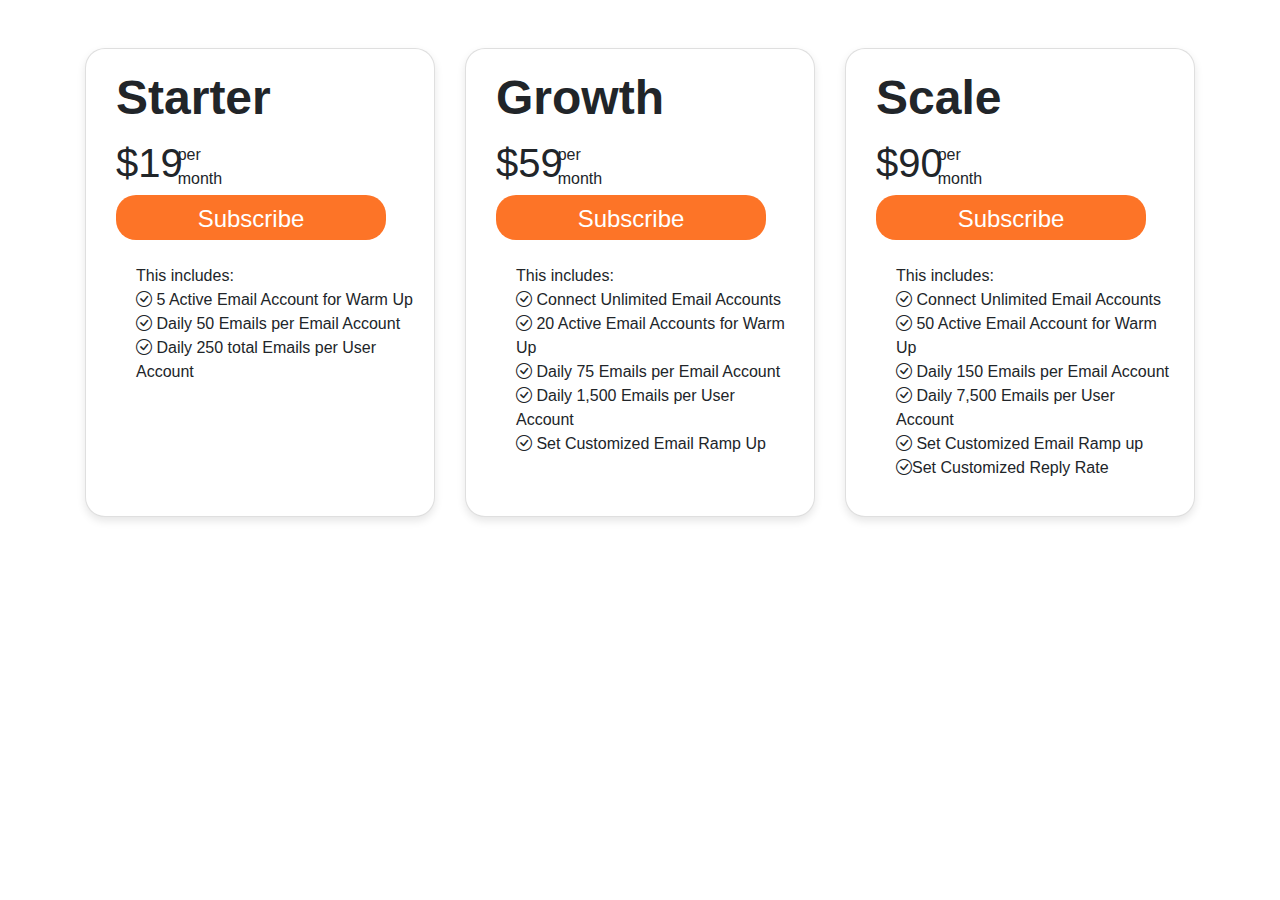
<file: billing-sub.html>
<!DOCTYPE html>
<html lang="en">

<head>
  <meta charset="UTF-8">
  <meta name="viewport" content="width=device-width, initial-scale=1.0">
  <title>Starter Plan</title>
  <!-- Bootstrap CSS -->
  <link href="https://stackpath.bootstrapcdn.com/bootstrap/4.5.2/css/bootstrap.min.css" rel="stylesheet">
  <!-- Bootstrap Icons CSS -->
  <link href="https://cdn.jsdelivr.net/npm/bootstrap-icons/font/bootstrap-icons.css" rel="stylesheet">
  <!-- Custom CSS -->
  <link rel="stylesheet" href="./Styling/billing-sub.css">
</head>

<body>
  <div class="container mt-5">
    <div class="row">
      <div class="col-md-4">
        <div class="card">
          <div class="card-body mt-20">
            <h5 class="card-title">Starter</h5>
            <div class="row" id="price-wrapper">
              <div class="col-5">
                <h1>$19</h1>
              </div>
              <div class="col-7" id="per-month">
                <span>per</span><span>month</span>
              </div>
            </div>
            <button class="btn btn-primary card-subscribe-btn" title="Subscribe">Subscribe</button>
            <ul class="list-unstyled mt-4 ml-10 text-left">
              <li>This includes:</li>
              <li><i class="bi bi-check-circle"></i> 5 Active Email Account for Warm Up</li>
              <li><i class="bi bi-check-circle"></i> Daily 50 Emails per Email Account</li>
              <li><i class="bi bi-check-circle"></i> Daily 250 total Emails per User Account</li>
            </ul>
          </div>
        </div>
      </div>
      <div class="col-md-4">
        <div class="card">
          <div class="card-body mt-20">
            <h5 class="card-title">Growth</h5>
            <div class="row" id="price-wrapper">
              <div class="col-5">
                <h1>$59</h1>
              </div>
              <div class="col-7" id="per-month">
                <span>per</span><span>month</span>
              </div>
            </div>
            <button class="btn btn-primary card-subscribe-btn" title="Subscribe">Subscribe</button>
            <ul class="list-unstyled mt-4 ml-10 text-left">
              <li>This includes:</li>
              <li><i class="bi bi-check-circle"></i> Connect Unlimited Email Accounts</li>
              <li><i class="bi bi-check-circle"></i> 20 Active Email Accounts for Warm Up</li>
              <li><i class="bi bi-check-circle"></i> Daily 75 Emails per Email Account</li>
              <li><i class="bi bi-check-circle"></i> Daily 1,500 Emails per User Account</li>
              <li><i class="bi bi-check-circle"></i> Set Customized Email Ramp Up</li>
            </ul>
          </div>
        </div>


      </div>
      <div class="col-md-4">
        <div class="card">
          <div class="card-body mt-20">
            <h5 class="card-title">Scale</h5>
            <div class="row" id="price-wrapper">
              <div class="col-5">
                <h1>$90</h1>
              </div>
              <div class="col-7" id="per-month">
                <span>per</span><span>month</span>
              </div>
            </div>
            <button class="btn btn-primary card-subscribe-btn" title="Subscribe">Subscribe</button>
            <ul class="list-unstyled mt-4 ml-10 text-left">
              <li>This includes:</li>
              <li><i class="bi bi-check-circle"></i> Connect Unlimited Email Accounts</li>
              <li><i class="bi bi-check-circle"></i> 50 Active Email Account for Warm Up</li>
              <li><i class="bi bi-check-circle"></i> Daily 150 Emails per Email Account</li>
              <li><i class="bi bi-check-circle"></i> Daily 7,500 Emails per User Account</li>
              <li><i class="bi bi-check-circle"></i> Set Customized Email Ramp up</li>
              <li><i class="bi bi-check-circle"></i>Set Customized Reply Rate</li>
            </ul>
          </div>
        </div>


      </div>
    </div>

    <!-- Bootstrap JS -->
    <script src="https://code.jquery.com/jquery-3.5.1.slim.min.js"></script>
    <script src="https://cdn.jsdelivr.net/npm/@popperjs/core@2.5.4/dist/umd/popper.min.js"></script>
    <script src="https://stackpath.bootstrapcdn.com/bootstrap/4.5.2/js/bootstrap.min.js"></script>
</body>

</html>
</file>
<file: Styling/billing-sub.css>
.card {
  width: 350px;
  height: 100%;
  border-radius: 20px;
  box-shadow: 0 4px 8px rgba(0, 0, 0, 0.1);
}
.card-title {
  font-size: 3rem;
  font-weight: bold;
}

.card-subscribe-btn {
  width: 270px;
  height: 45px;
  font-size: 1.5rem;
  background-color: rgb(253, 116, 39);
  color: white;
  border: none;
  border-radius: 20px;
  transition: all 0.3s ease;
}

.card-subscribe-btn:hover {
  background-color: rgb(253, 116, 39);
  color: white;
}

.price {
  font-size: 3rem;
  font-weight: bold;
  margin-top: 20px;
}

.price-text {
  font-size: 1.5rem;
}

.card-body {
  padding: 20px 20px 20px 30px;
  /* Added left padding */
}

.list-unstyled li {
  padding-left: 20px;
}

#per-month {
  margin-left: -75px;
  display: flex;
  flex-direction: column;
}

#price-wrapper {
  display: flex;
  align-items: center;
}
</file>
